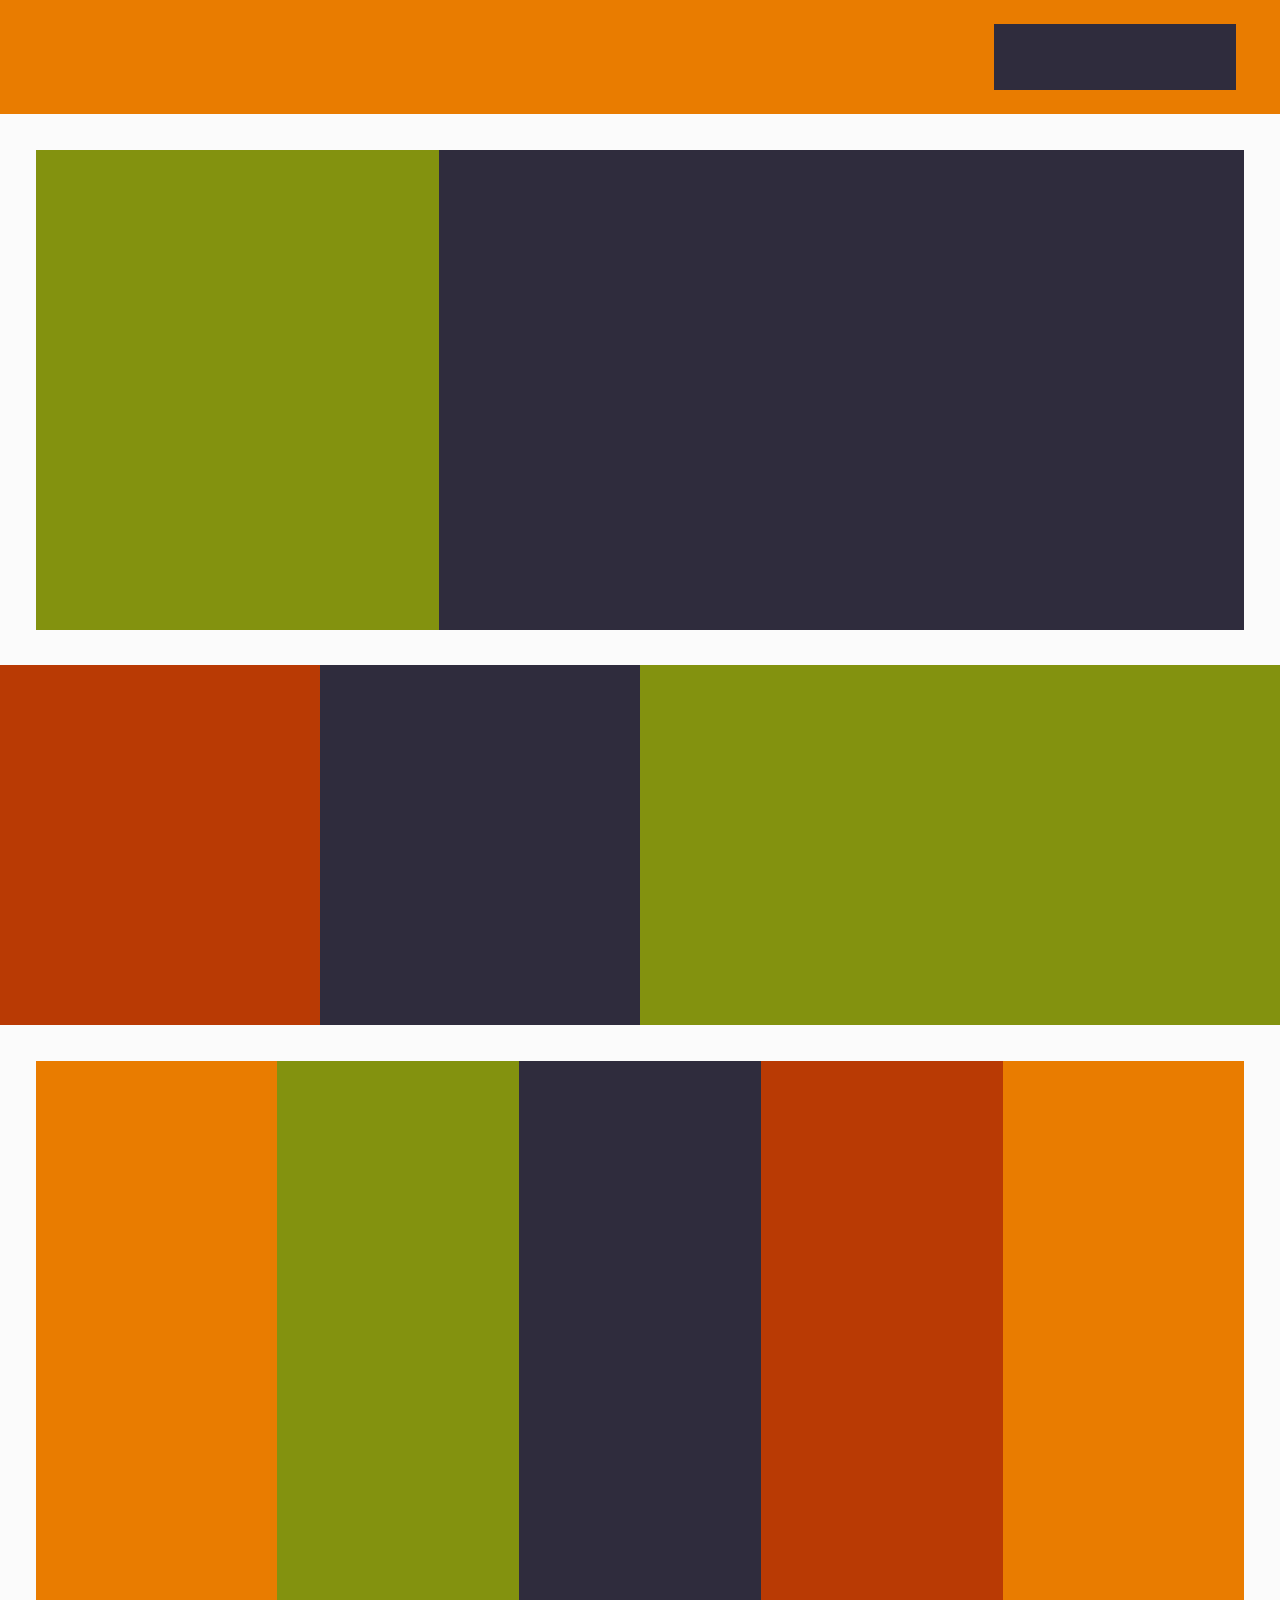
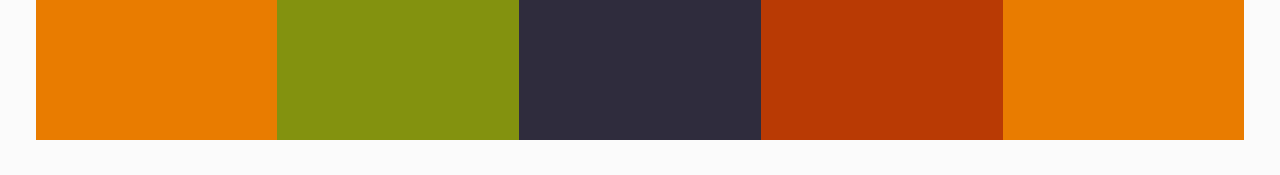
<file: tucker_RWD_flexible_grid/index.html>
<!DOCTYPE html>
<html>
    <head>
        <meta charset="utf-8">
        <meta http-equiv="X-UA-Compatible" content="IE=edge">
        <title></title>
        <meta name="description" content="">
        <meta name="viewport" content="width=device-width, initial-scale=1">
        <link rel="stylesheet" href="css/style.css">
        <link rel="stylesheet" href="css/reset.css">
    </head>
    <body>
     <Main>

        <div class="row orange-bg h-114">
            <div class="row-content black-bg"></div>
        </div>

        <div class="row-padding auto">
            <div class="col-1-third green-bg"></div>
            <div class="col-2-third black-bg"></div>
        </div>

        <div class="row">
            <div class="col-1-quarter red-bg"></div>
            <div class="col-1-quarter black-bg"></div>
            <div class="col-2-quarter green-bg"></div>
        </div>

        <div class="row-padding auto">
            <div class="col-1-fith orange-bg"></div>
            <div class="col-1-fith green-bg"></div>
            <div class="col-1-fith black-bg"></div>
            <div class="col-1-fith red-bg"></div>
            <div class="col-1-fith orange-bg"></div>
        </div>

     </Main>
    </body>
</html>
</file>
<file: tucker_RWD_flexible_grid/css/style.css>
/*Global-------------------------------*/

main{
    width: 100%; /*1440px*/
    height: auto;
    margin: 0px auto;
    background: #FBFBFB;
}

/*Color-------------------------------*/
/*background color----------*/
.orange-bg{
    background-color: #E97C00;
}

.green-bg{
    background-color: #83920F;
}

.black-bg{
    background-color: #2F2C3D;
}

.red-bg{
    background-color: #B93A04;
}

/*Page parts-------------------------------*/

.row{
    width: 100%; /*1440px*/ 
    overflow: hidden;
}

.row-padding{
    width: 100%;
    overflow: hidden;
    padding: 2.77777777778%; /*40px*/ 
}

.auto{
    width: auto;
}

.h-114{
    height: 114px;
}

/*Columns----------------------*/

.row-top{
    width: 1440px;
    height: 114px;
}

.row-content{
    float: right;
    width: 242px;
    height: 66px;
    margin-top: 24px;
    margin-right: 3.47222222222%; /*50px*/ 
}

.col-1-third{
    float: left;
    height: 480px;
    width: 33.3333333333%; /*480px*/ 
}
.col-2-third{
    float: left;
    height: 480px;
    width: 66.6666666667%; /*960px*/ 
}

.col-1-quarter{
    float: left;
    height: 360px;
    width: 25%; /*360px*/
}
.col-2-quarter{
    float: left;
    height: 360px;
    width: 50%; /*720px*/
}

.col-1-fith{
    float: left;
    height: 679px;
    width: 20%; /*288px*/
}
</file>
